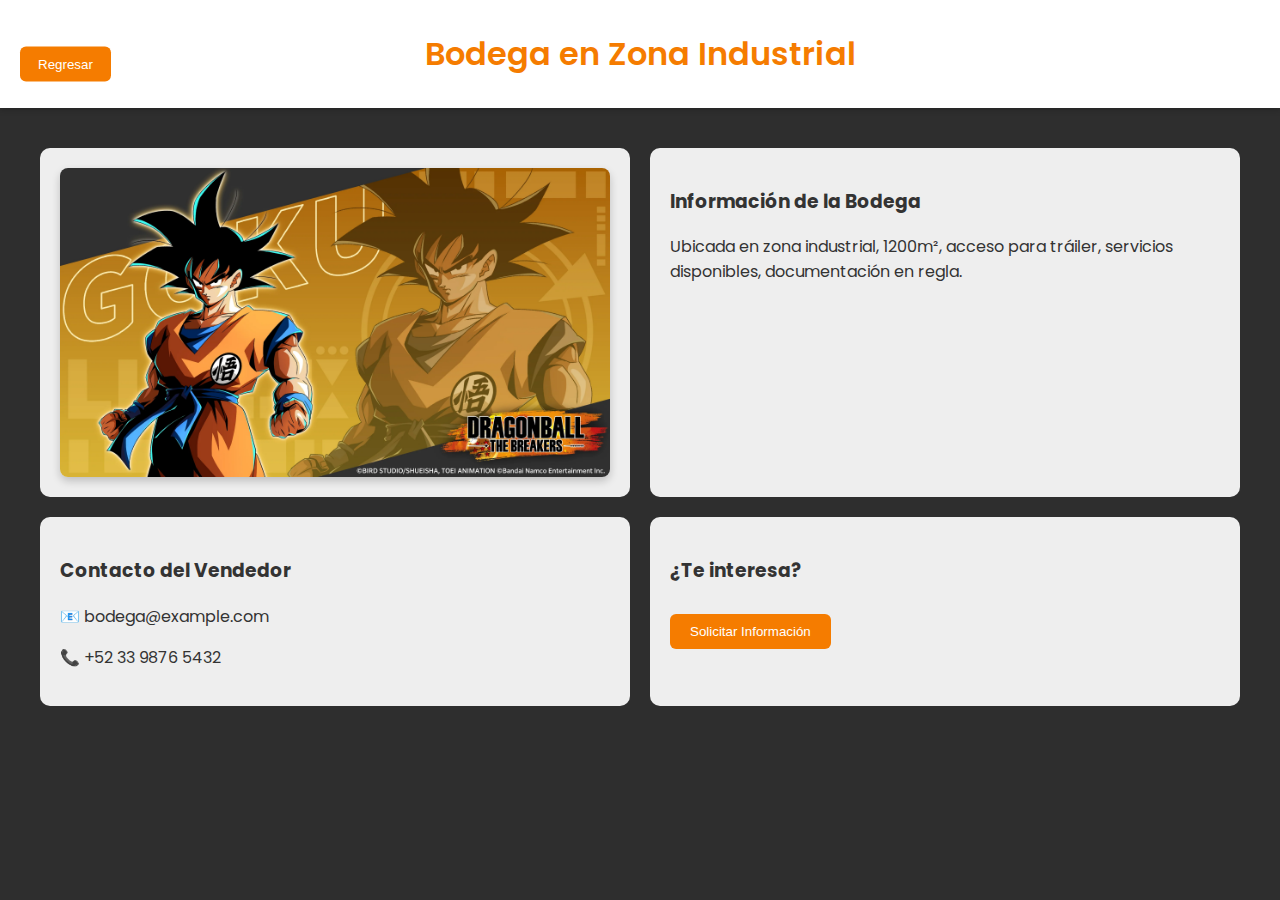
<file: HTML/bodegas/bodega3.html>
<!DOCTYPE html>
<html lang="es">
<head>
    <meta charset="UTF-8">
    <title>Bodega en Venta</title>
    <link href="https://fonts.googleapis.com/css2?family=Poppins:wght@400;600&display=swap" rel="stylesheet">
    <link rel="stylesheet" href="../../CSS/bodegas/bodega3.css">
</head>
<body>

<header>
    <a href="../../index.html">
    <button class="reg-button">Regresar</button>
    </a>
    <h1>Bodega en Zona Industrial</h1>
</header>

<div class="layout">
<div id="imagen" class="box">
    <img src="../../Imagenes/bodegas/Goku3.png" alt="Imagen de la Bodega" class="imagen-bodega">
</div>

<div id="descripcion" class="box">
    <h3>Información de la Bodega</h3>
    <p>Ubicada en zona industrial, 1200m², acceso para tráiler, servicios disponibles, documentación en regla.</p>
</div>

<div id="contacto" class="box">
    <h3>Contacto del Vendedor</h3>
    <p>📧 bodega@example.com</p>
    <p>📞 +52 33 9876 5432</p>
</div>

    <div id="interes" class="box">
        <h3>¿Te interesa?</h3>
        <button onclick="mostrarFormulario()">Solicitar Información</button>
    </div>
</div>

<div id="formulario">
    <h2>Formulario de Solicitud</h2>
    <input type="text" placeholder="Nombre" required>
    <input type="text" placeholder="Apellidos" required>
    <input type="tel" placeholder="Número Telefónico" required>
    <input type="email" placeholder="Correo Electrónico" required>
    <input type="text" placeholder="Número de Credencial (INE)" required>
    <textarea placeholder="Escribe tu solicitud aquí..." required></textarea>
    <button onclick="enviarFormulario()">Enviar</button>
    <button onclick="cerrarFormulario()">Cerrar</button>
</div>

<script src="../../js/bodegas/bodegas.js"></script>
</body>
</html>
</file>
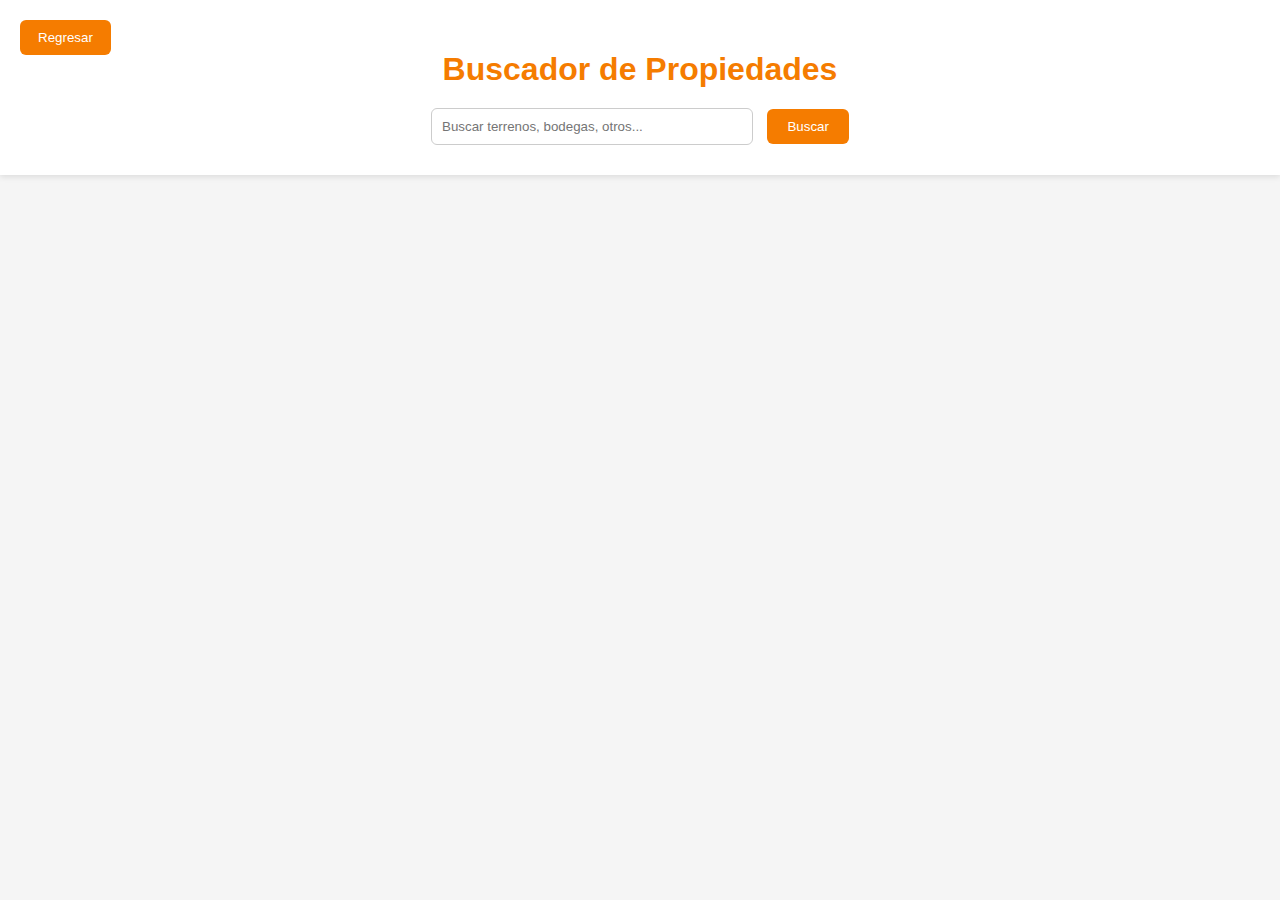
<file: HTML/Otras/Busq.html>
<!DOCTYPE html>
<html lang="es">
<head>
    <meta charset="UTF-8">
    <title>Buscador de Propiedades</title>
    <link rel="stylesheet" href="../../CSS/Otras/Busq.css">
</head>
<body>

    <a href="../../index.html">
        <button class="reg-button">Regresar</button>
    </a>

<header>
    <h1>Buscador de Propiedades</h1>
    <input type="text" id="searchInput" placeholder="Buscar terrenos, bodegas, otros...">
    <button onclick="buscar()">Buscar</button>
</header>

<main>
    <div id="listado" class="card-container">
        <!-- Tarjetas generadas dinámicamente -->
    </div>
</main>

    <script src="../../js/Otras/busq.js"></script>
</body>
</html>
</file>
<file: CSS/bodegas/bodega3.css>
:root {
        --naranja: #f57c00;
        --gris-fondo: #2e2e2e;
        --gris-claro: #eeeeee;
        --blanco: #ffffff;
        --texto: #333333;
        }

        body {
        margin: 0;
        font-family: 'Poppins', sans-serif;
        background-color: var(--gris-fondo);
        color: var(--texto);
        }

        header {
        display: flex;
        justify-content: center;
        align-items: center;
        position: relative;
        background-color: var(--blanco);
        padding: 30px 20px;
        box-shadow: 0 2px 6px rgba(0,0,0,0.2);
        }

        header h1 {
        margin: 0;
        font-size: 2rem;
        color: var(--naranja);
        font-weight: 600;
        }

        .reg-button {
        position: absolute;
        left: 20px;
        top: 50%;
        transform: translateY(-50%);
        background-color: var(--naranja);
        color: var(--blanco);
        border: none;
        padding: 10px 18px;
        border-radius: 6px;
        cursor: pointer;
        font-weight: 500;
        }

        .layout {
        display: grid;
        grid-template-columns: 1fr 1fr;
        grid-template-rows: auto auto;
        gap: 20px;
        padding: 40px;
        }

        .box {
        background-color: var(--gris-claro);
        padding: 20px;
        border-radius: 10px;
        }

        #descripcion {
        grid-column: 2 / 3;
        grid-row: 1 / 2;
        }

        #contacto {
        grid-column: 1 / 2;
        grid-row: 2 / 3;
        }

        #interes {
        grid-column: 2 / 3;
        grid-row: 2 / 3;
        }

        button {
        background-color: var(--naranja);
        color: var(--blanco);
        border: none;
        padding: 10px 20px;
        border-radius: 6px;
        cursor: pointer;
        font-weight: 500;
        margin-top: 10px;
        }

        #formulario {
        display: none;
        position: fixed;
        top: 10%;
        left: 50%;
        transform: translateX(-50%);
        background-color: var(--blanco);
        padding: 30px;
        border: 2px solid var(--naranja);
        border-radius: 12px;
        box-shadow: 0 6px 20px rgba(0,0,0,0.3);
        z-index: 1000;
        width: 400px;
        }

        #formulario input,
        #formulario textarea {
        width: 100%;
        margin-bottom: 15px;
        padding: 10px;
        border: 1px solid #ccc;
        border-radius: 6px;
        }

        #formulario button {
        margin-right: 10px;
        }
        #imagen {
        overflow: hidden;
        display: flex;
        justify-content: center;
        align-items: center;
        }

        .imagen-bodega {
        max-width: 100%;
        max-height: 100%;
        object-fit: contain;
        border-radius: 8px;
        box-shadow: 0 4px 8px rgba(0,0,0,0.2);
        }
</file>
<file: CSS/Otras/Busq.css>
body {
    font-family: 'Poppins', sans-serif;
    margin: 0;
    background-color: #f5f5f5;
    color: #333;
    }

    header {
    text-align: center;
    padding: 30px;
    background-color: #fff;
    box-shadow: 0 2px 6px rgba(0,0,0,0.1);
    }

    header h1 {
    color: #f57c00;
    margin-bottom: 20px;
    }

    header input {
    padding: 10px;
    width: 300px;
    border-radius: 6px;
    border: 1px solid #ccc;
    }

    header button {
    padding: 10px 20px;
    margin-left: 10px;
    background-color: #f57c00;
    color: #fff;
    border: none;
    border-radius: 6px;
    cursor: pointer;
    }

    .card-container {
    display: flex;
    flex-wrap: wrap;
    justify-content: center;
    padding: 40px;
    gap: 20px;
    }

    .card {
    background-color: #fff;
    width: 250px;
    border-radius: 10px;
    box-shadow: 0 4px 12px rgba(0,0,0,0.1);
    overflow: hidden;
    text-align: center;
    }

    .card img {
    width: 100%;
    height: 150px;
    object-fit: cover;
    }

    .card h3 {
    margin: 10px 0 5px;
    color: #f57c00;
    }

    .card p {
    padding: 0 10px;
    font-size: 14px;
    }

    .card a {
    display: inline-block;
    margin: 10px 0 15px;
    padding: 8px 16px;
    background-color: #f57c00;
    color: #fff;
    text-decoration: none;
    border-radius: 6px;
    font-weight: 500;
    }

    .error {
    background-color: #fff3f3;
    color: #d32f2f;
    padding: 20px;
    border-radius: 10px;
    font-weight: bold;
    }

    .reg-button {
    position: absolute;
    top: 20px;
    left: 20px;
    background-color:#f57c00;
    color: white;
    border: none;
    padding: 10px 18px;
    border-radius: 6px;
    cursor: pointer;
    font-weight: 500;
    transition: background-color 0.3s ease;
    z-index: 5;
    }

    .reg-button:hover {
    background-color: #ffa346;
    }
</file>
